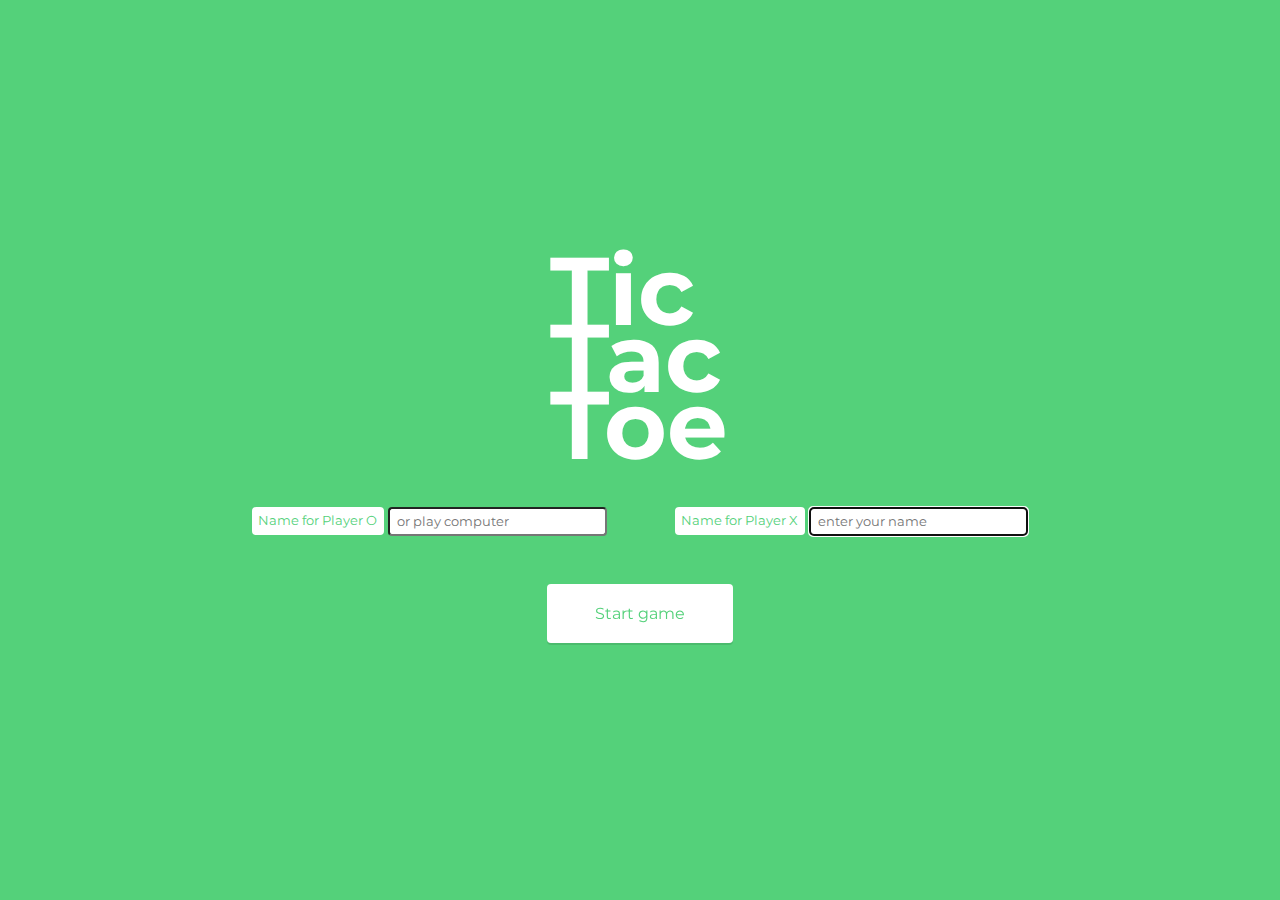
<file: tic-tac-toe-v3/index.html>
<!DOCTYPE html>
<html lang="en">
<head>
	<meta charset="UTF-8">
	<title>Tic Tac Toe</title>
	<link href='https://fonts.googleapis.com/css?family=Montserrat:400,700' rel='stylesheet' type='text/css'>
	<link rel="stylesheet" href="css/normalize.css">
	<link rel="stylesheet" href="css/style.css">
	<link rel="stylesheet" href="css/game.css">
	<script src="https://code.jquery.com/jquery-3.3.1.min.js"></script>
	<script src="js/game.js"></script>
</head>
<body>
	<div class="board" id="board" style="display:none;">
	  <header>
	    <h1>Tic Tac Toe</h1>
	    <ul>
	      <li class="players" id="player1">
	        <svg xmlns="http://www.w3.org/2000/svg" width="42" height="42" viewBox="0 0 42 42" version="1.1"><g stroke="none" stroke-width="1" fill="none" fill-rule="evenodd"><g transform="translate(-200.000000, -60.000000)" fill="#000000"><g transform="translate(200.000000, 60.000000)"><path d="M21 36.6L21 36.6C29.6 36.6 36.6 29.6 36.6 21 36.6 12.4 29.6 5.4 21 5.4 12.4 5.4 5.4 12.4 5.4 21 5.4 29.6 12.4 36.6 21 36.6L21 36.6ZM21 42L21 42C9.4 42 0 32.6 0 21 0 9.4 9.4 0 21 0 32.6 0 42 9.4 42 21 42 32.6 32.6 42 21 42L21 42Z"/></g></g></g></svg>
					<span class="playerName" id="player1Name"></span>
	      </li>
	      <li class="players" id="player2">
	        <svg xmlns="http://www.w3.org/2000/svg" width="42" height="43" viewBox="0 0 42 43" version="1.1"><g stroke="none" stroke-width="1" fill="none" fill-rule="evenodd"><g transform="translate(-718.000000, -60.000000)" fill="#000000"><g transform="translate(739.500000, 81.500000) rotate(-45.000000) translate(-739.500000, -81.500000) translate(712.000000, 54.000000)"><path d="M30 30.1L30 52.5C30 53.6 29.1 54.5 28 54.5L25.5 54.5C24.4 54.5 23.5 53.6 23.5 52.5L23.5 30.1 2 30.1C0.9 30.1 0 29.2 0 28.1L0 25.6C0 24.5 0.9 23.6 2 23.6L23.5 23.6 23.5 2.1C23.5 1 24.4 0.1 25.5 0.1L28 0.1C29.1 0.1 30 1 30 2.1L30 23.6 52.4 23.6C53.5 23.6 54.4 24.5 54.4 25.6L54.4 28.1C54.4 29.2 53.5 30.1 52.4 30.1L30 30.1Z"/></g></g></g></svg>
					<span class="playerName" id="player2Name"></span>
	      </li>
	    </ul>
	  </header>
	  <ul class="boxes">
	    <li class="box"></li>
	    <li class="box"></li>
	    <li class="box"></li>
	    <li class="box"></li>
	    <li class="box"></li>
	    <li class="box"></li>
	    <li class="box"></li>
	    <li class="box"></li>
	    <li class="box"></li>
	  </ul>
	</div>
	<div class="screen screen-start" id="start">
	  <header>
	    <h1>Tic Tac Toe</h1>
			<div id="playerNames">
				<p id="pghO">
					<label id="labelO" for="playerO">Name for Player O</label>
					<input type="text" id="playerO" placeHolder="or play computer">
				</p>
				<p id="pghX">
					<label id="labelX" for="playerX">Name for Player X</label>
					<input type="text" id="playerX" placeHolder="enter your name">
				</p>
			</div>
	    <a href="#" class="button">Start game</a>
	  </header>
	</div>
	<div class="screen screen-win" id="finish" style="display:none;">
	  <header>
	    <h1>Tic Tac Toe</h1>
	    <p class="message"></p>
	    <a href="#" class="button">New game</a>
	  </header>
	</div>
</body>
</html>
</file>
<file: tic-tac-toe-v3/css/style.css>
@charset "UTF-8";
body {
  background: #fff;
  font-family: "Montserrat", sans-serif; }

ul {
  margin: 0;
  padding: 0;
  list-style: none; }

h1 {
  font-family: "Montserrat", sans-serif;
  line-height: 0.7;
  margin: 0 auto;
  text-align: left;
  width: 1.875em; }

.button {
  background: #fff;
  border-radius: 4px;
  box-shadow: 0 2px 0 rgba(0, 0, 0, 0.1);
  display: inline-block;
  padding: 1.25em 3em;
  text-decoration: none;
  -webkit-transition: 0.25s ease;
  transition: 0.25s ease; }
  .button:hover {
    color: #000; }

.screen {
  text-align: center;
  position: absolute;
  top: 0;
  left: 0;
  right: 0;
  bottom: 0;
  height: 100%; }
  .screen header {
    position: relative;
    top: 50%;
    -webkit-transform: translatey(-50%);
    transform: translatey(-50%); }
  .screen h1 {
    color: #fff; }
  .screen-start {
    background: #54D17A; }
    .screen-start h1 {
      font-size: 6em; }
    .screen-start .button {
      color: #54D17A; }
    .screen-start h1 + .button {
      margin-top: 5em; }
  .screen-win p {
    font-size: 6em;
    font-weight: 700;
    color: #fff;
    position: relative; }
    .screen-win p:before {
      position: absolute;
      left: 0;
      right: 0;
      color: #000;
      font-size: 4em;
      font-weight: 400;
      line-height: 0;
      z-index: -1; }
  .screen-win-tie {
    background: #54D17A; }
  .screen-win-one {
    background: #FFA000; }
    .screen-win-one .button {
      color: #3688C3; }
    .screen-win-one p:before {
      content: "o";
      top: 1.75rem; }
  .screen-win-two {
    background: #3688C3; }
    .screen-win-two .button {
      color: #FFA000; }
    .screen-win-two p:before {
      content: "×";
      top: 4.5rem; }

.board {
  padding-top: 1em; }
  .board h1 {
    margin-top: 0.3em; }

.players {
  color: rgba(0, 0, 0, 0.2);
  text-align: center;
  position: absolute;
  top: 1rem;
  width: 35%;
  padding: 1.25em 0 1em;
  outline: 1px solid #ccc;
  transition: 1s; }
  .players svg g {
    fill: rgba(0, 0, 0, 0.25); }
  .players:first-child {
    left: 2.5%; }
  .players:last-child {
    right: 2.5%; }
  .players-turn {
    outline: none;
  }
  #player1.active svg g, #player2.active svg g {
    fill: #fff; }
  #player1.active {
    background: #FFA000;
   }
  #player2.active {
    background: #3688C3; }

.boxes {
  width: 480px;
  margin: 3em auto 0; }
  .boxes .box {
    background: #EFEFEF;
    border-radius: 4px;
    width: 150px;
    height: 150px;
    float: left;
    margin-right: 15px;
    margin-bottom: 15px;
    padding: 1.75em;
    cursor: pointer;
    box-sizing: border-box;
    transition: 0.2s ease;
    background-size: 100px 100px;
    background-repeat: no-repeat;
    background-position: center center;}
    .boxes .box:nth-child(3n) {
      margin-right: 0; }
    .boxes .box-filled-1 {
      background-color: #FFA000;
      background-image: url(../img/o.svg); }
    .boxes .box-filled-2 {
      background-color: #3688C3;
      background-image: url(../img/x.svg); }
</file>
<file: tic-tac-toe-v3/css/game.css>
#board, #finish {
  display:none;
}

#playerNames{
  width: 100%;
  margin-top: 3em;
  margin-bottom: 3em;
  align-items: center;
}
#start #pghO {
  margin-left: .5em;
  margin-right: 4em;
  display:inline;
  width: 50%;
  height: 50px;
}
    #start #labelO{
      font-size: .8em;
      padding: .5em;
      background-color: #FFF;
      color: #54D17A;
      transition: 0.25s ease;
      width: 20px;
      height: 10px;
      border-radius: 4px;
    }

    #start #playerO  {
      font-size: .8em;
      color: #54D17A;
      padding: .6em;
      width: 200px;
      height: 10px;
      border-radius: 4px;
    }

#start #pghX {
  margin-right: .5em;
  display:inline;
  width: 50%;
  height: 50px;
}

  #start #labelX{
    font-size: .8em;
    padding: .5em;
    background-color: #FFF;
    color: #54D17A;
    transition: 0.25s ease;
    width: 20px;
    height: 10px;
    border-radius: 4px;
  }

    #playerX {
      font-size: .8em;
      color: #54D17A;
      padding: .6em;
      width: 200px;
      height: 10px;
      border-radius: 4px;
    }

#finish {

}

@media only screen and (max-width: 720px ) {

  #playerNames{
    width: 100%;
    margin-top: .5em;
    margin-bottom: .5em;
  }

  #start #pghO {
    margin: 0;
    display:list-item;
    width: 100%;
  }
  #start #pghX {
    margin: 0;
    display:list-item;
    width: 100%;
  }
  #start #labelO{
    font-size: .8em;
    padding: .5em;
    color: green;
    background-color: #FFF;
    width: auto;
    height: 10px:
  }
  #start #labelX{
    font-size: .8em;
    padding: .5em;
    color: green;
    background-color: #FFF;
    width: auto;
    height: 10px:
  }

  #playerX {
    width: 150px;
    height: 10px:
  }

  #playerO  {
    width: 150px;
    height: 10px:
  }
}
</file>
